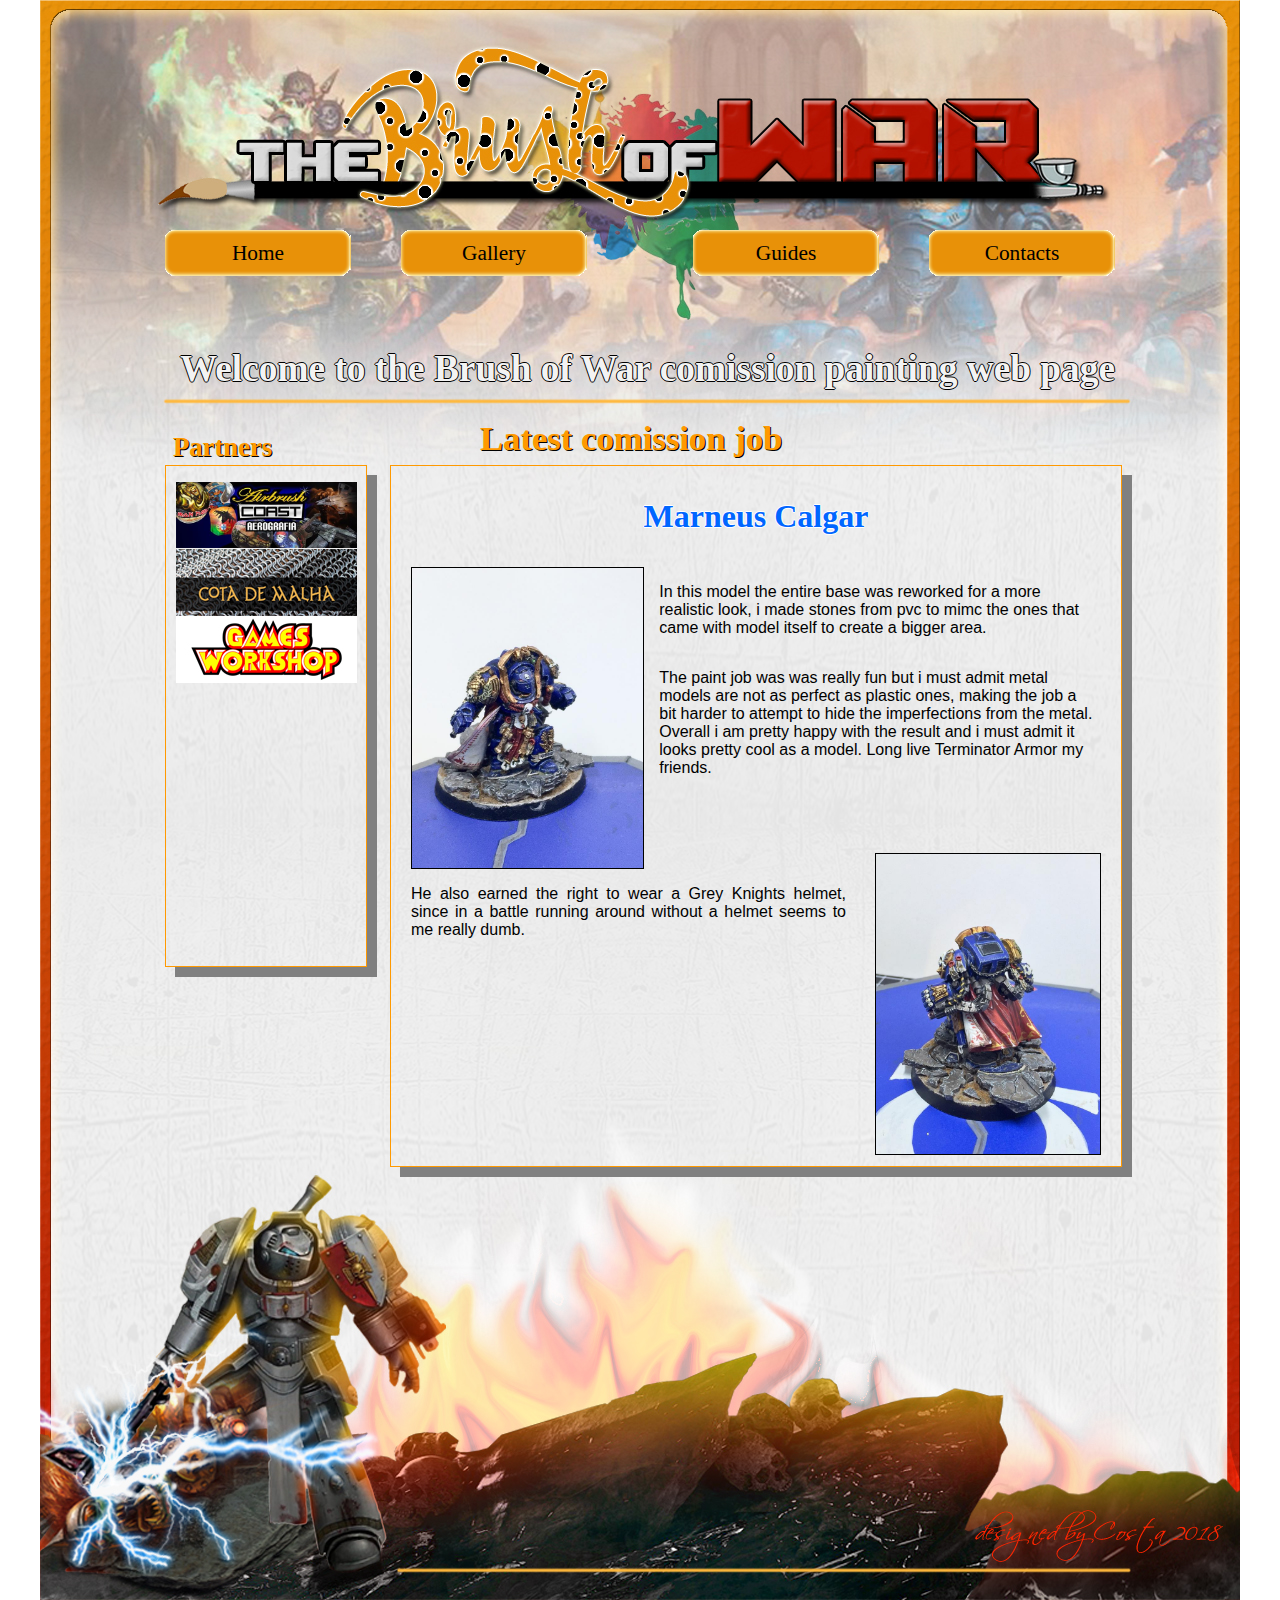
<file: index.html>
﻿<!DOCTYPE html>
<html>

<head>
<meta content="text/html; charset=utf-8" http-equiv="Content-Type" />
<title>theBrushofWar</title>
</head>

<link rel="stylesheet" type="text/css" href="stylesheet.css">

<body width="1200px" height="1600">

	<div id="page">
		<div class="header"></div>
		<div class="button2"><a href="gallery.html">Gallery</a></div>
		<div class="button1"><a href="index.html">Home</a></div>
		<div class="button3"><a href="guides.html">Guides</a></div>
		<div class="button4"><a href="contacts.html">Contacts</a></div>
		<div><h1 class="welcome">Welcome to the Brush of War comission painting web page</h1></div>
		<!--<p>This website is intended for you to check out my work and give you all the details you require to contact me for ordering purposes</p>-->
		
		<div class="LatestJob">
		  <h2>Latest comission job</h2>
		  <h4 id="partners">Partners</h4>
		</div>
				
		<div id="divLinks">
		<p></p>
		<a id="sidelinks" href="https://www.facebook.com/cesar.costa.3304"><img src="images/10456048_526877414151407_7616799751008681418_n.jpg" width="181px"></a>
		<a id="sidelinks"><img src="images/cotademalha.jpg"></a>
		<a id="sidelinks" href="https://www.games-workshop.com/"><img src="images/games workshop.jpg"></a>
		</div>
		
		<div id="divMainInfoContent">
		  <h3 id="latestJobName">Marneus Calgar</h3>
		  <img class="img1" src="images/calgar 5.jpg">
		  <p id="pMainInfo">In this model the entire base was reworked for a more realistic look, i made stones from pvc to mimc the ones that came with model itself to create a bigger area.</p>
		  <p id="pMainInfo">&nbsp;</p>
		  <p id="pMainInfo">&nbsp;</p>
		  <p id="pMainInfo">The paint job was was really fun but i must admit metal models are not as perfect as plastic ones, making the job a bit harder to attempt to hide the imperfections from
		  	 the metal. Overall i am pretty happy with the result and i must admit it looks pretty cool as a model. Long live Terminator Armor my friends.</p>
		  <img class="img2" src="images/calgar 7.jpg">
		  <p id="pMainInfo2">He also earned the right to wear a Grey Knights helmet, since in a battle running around without a helmet seems to me really dumb.</p>
		</div>
	</div>

</body>

</html>
</file>
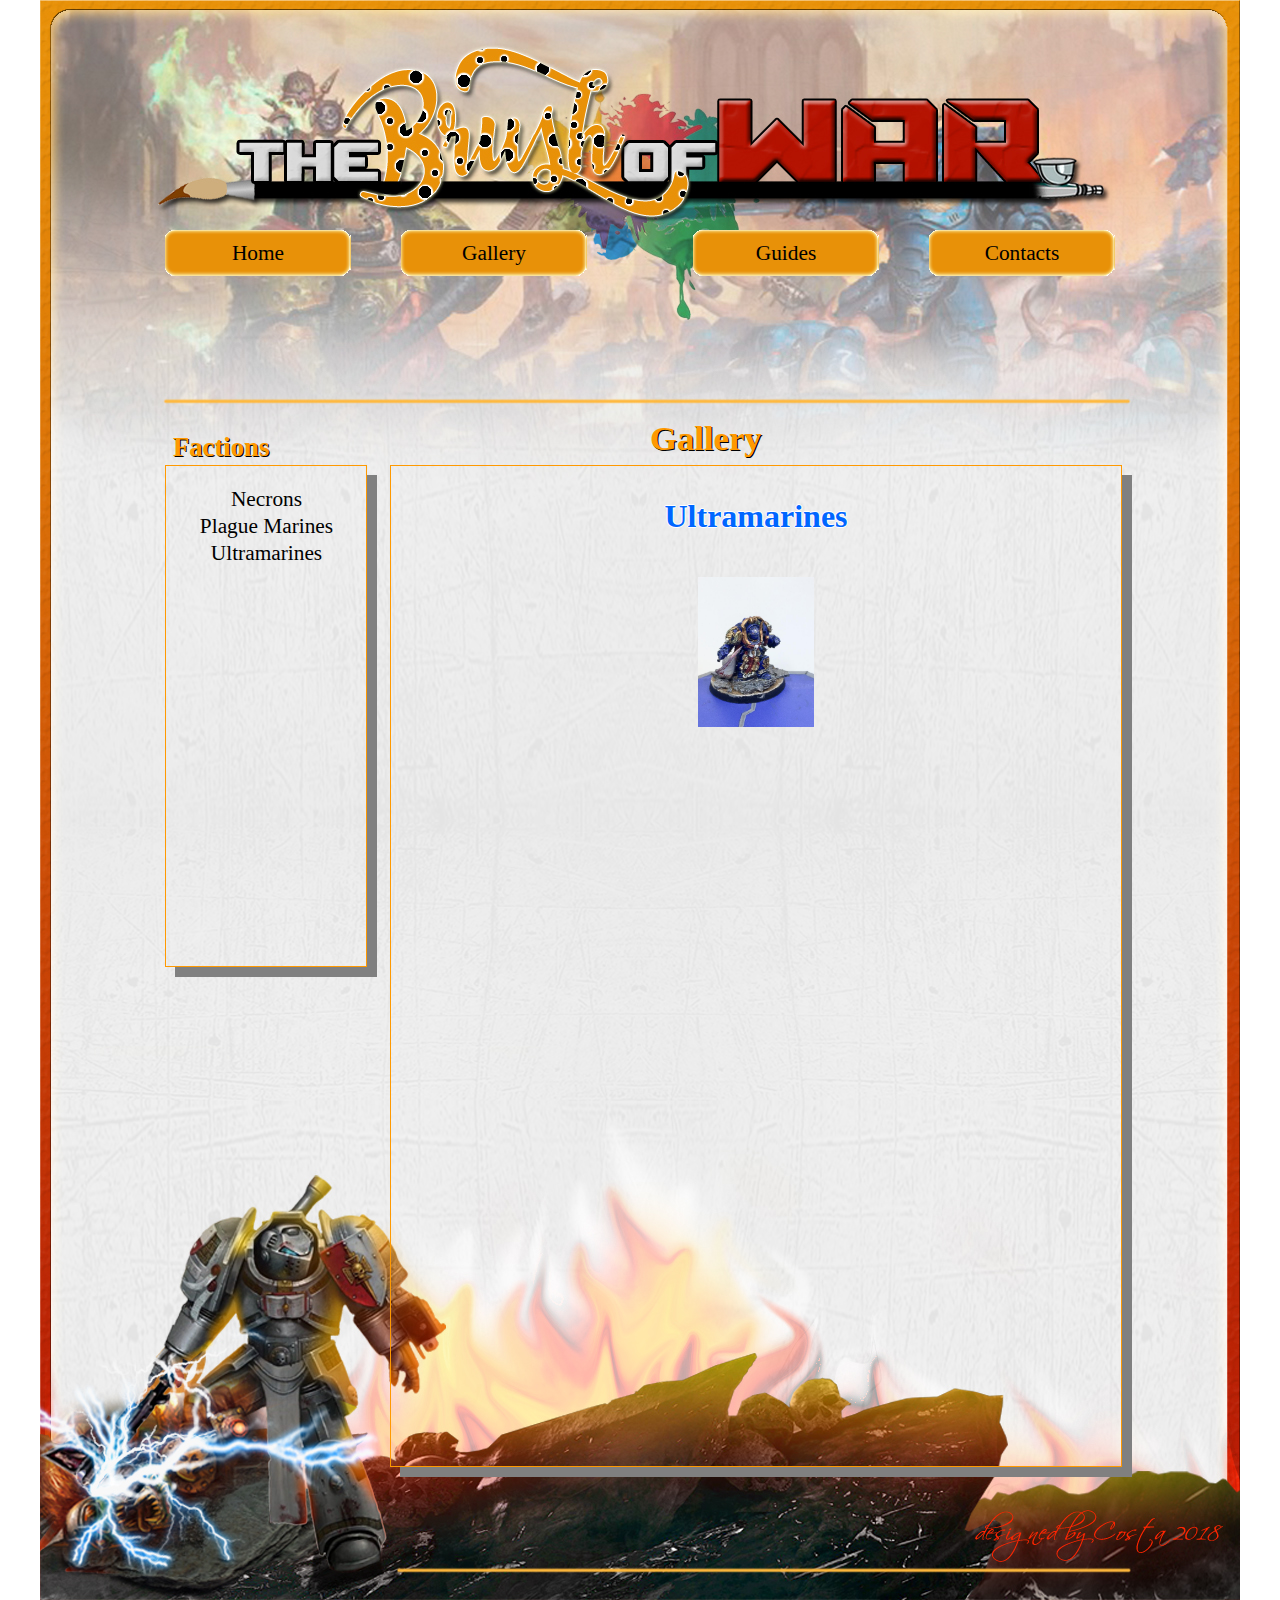
<file: Gallery Ultramarines 2.html>
﻿<!DOCTYPE html>
<html>

<head>
<meta content="text/html; charset=utf-8" http-equiv="Content-Type" />
<title>theBrushofWar</title>
</head>

<link rel="stylesheet" type="text/css" href="stylesheet.css">

<body width="1200px" height="1600">

	<div id="page">
		<div class="header"></div>
		<div class="button2"><a href="gallery.html">Gallery</a></div>
		<div class="button1"><a href="index.html">Home</a></div>
		<div class="button3"><a href="guides.html">Guides</a></div>
		<div class="button4"><a href="contacts.html">Contacts</a></div>
		<!--<div><h1 class="welcome">Welcome to the Brush of War comission painting web page</h1></div>
	    <p>This website is intended for you to check out my work and give you all the details you require to contact me for ordering purposes</p>-->
		
		<div class="LatestJob">
		  <h2 id="gallerytext">Gallery</h2>
		  <h4 id="partners">Factions</h4>
		</div>
				
		<div id="divLinks">
		<p>&nbsp;</p>
		<a id="sidelinks" class="sidelinkfont">Necrons</a>
		<a id="sidelinks" class="sidelinkfont">Plague Marines</a>
		<a id="sidelinks" class="sidelinkfont" href="Gallery Ultramarines.html">Ultramarines</a>
		</div>
		
		<div id="galleryDivMainInfo">
		  <h3 id="GalUltraTitle">Ultramarines</h3>
		  <img class="imggallerysmall" id="myImg" src="images/calgar 5.jpg">
		</div>		
	</div>

</body>

</html>
</file>
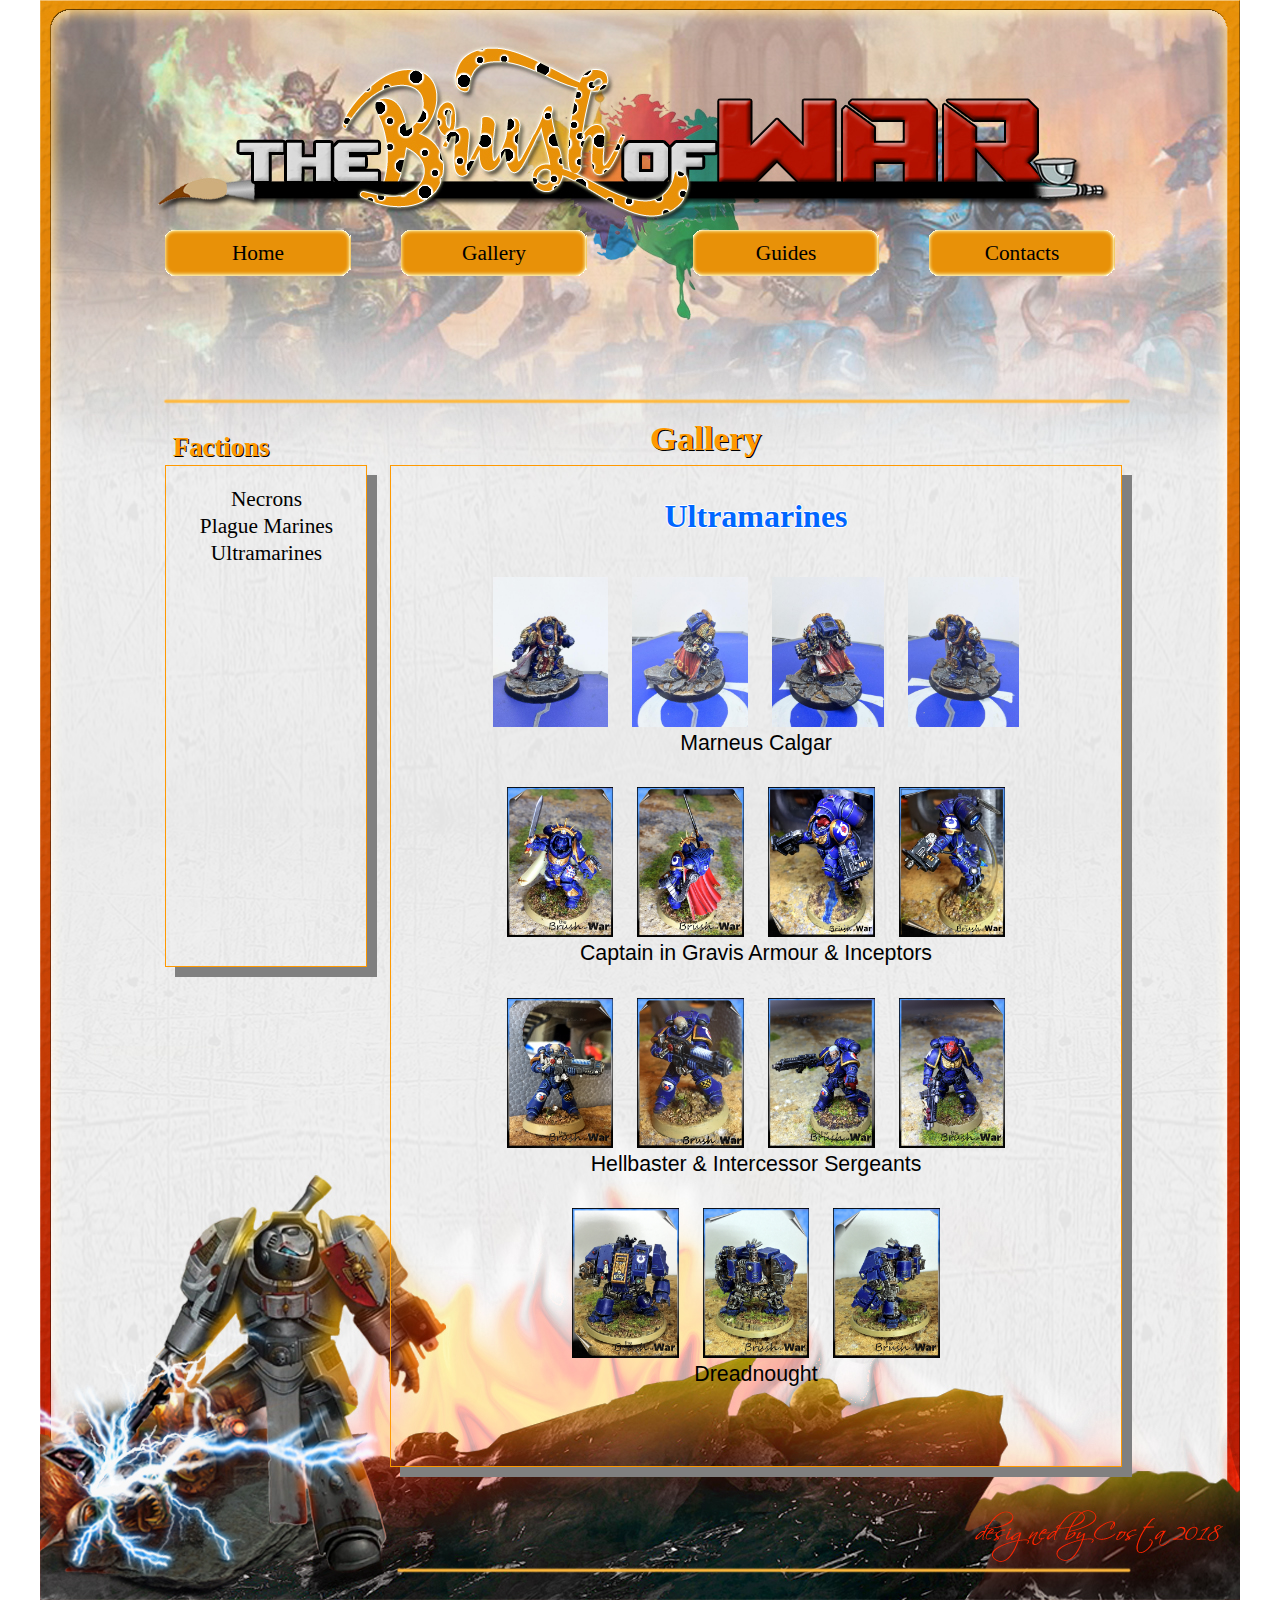
<file: Gallery Ultramarines.html>
﻿<!DOCTYPE html>
<html>

<head>
<meta content="text/html; charset=utf-8" http-equiv="Content-Type" />
<title>theBrushofWar</title>
</head>

<link rel="stylesheet" type="text/css" href="stylesheet.css">

<body width="1200px" height="1600">

	<div id="page">
		<div class="header"></div>
		<div class="button2"><a href="gallery.html">Gallery</a></div>
		<div class="button1"><a href="index.html">Home</a></div>
		<div class="button3"><a href="guides.html">Guides</a></div>
		<div class="button4"><a href="contacts.html">Contacts</a></div>
		<!--<div><h1 class="welcome">Welcome to the Brush of War comission painting web page</h1></div>
	    <p>This website is intended for you to check out my work and give you all the details you require to contact me for ordering purposes</p>-->
		
		<div class="LatestJob">
		  <h2 id="gallerytext">Gallery</h2>
		  <h4 id="partners">Factions</h4>
		</div>
				
		<div id="divLinks">
		<p>&nbsp;</p>
		<a id="sidelinks" class="sidelinkfont">Necrons</a>
		<a id="sidelinks" class="sidelinkfont">Plague Marines</a>
		<a id="sidelinks" class="sidelinkfont" href="Gallery Ultramarines.html">Ultramarines</a>
		</div>
		
		<div id="galleryDivMainInfo">
		  <h3 id="GalUltraTitle">Ultramarines</h3>
		  <img class="imggallerysmall" id="imgto" src="images/calgar 5.jpg">
		  <img class="imggallerysmall" src="images/calgar 6.jpg">
		  <img class="imggallerysmall" src="images/calgar 7.jpg">
		  <img class="imggallerysmall" src="images/calgar 8.jpg">
		  <p class="galleryfototext">Marneus Calgar</p>
		  <img class="imggallerysmall" src="images/Captain in gravis armour 1.jpg">
		  <img class="imggallerysmall" src="images/Captain in gravis armour 2.JPG">
		  <img class="imggallerysmall" src="images/Inceptor Captain.JPG">
		  <img class="imggallerysmall" src="images/Inceptor1.jpg">
		  <p class="galleryfototext">Captain in Gravis Armour & Inceptors</p>
		  <img class="imggallerysmall" src="images/Hellblaster sergeant.jpg">
		  <img class="imggallerysmall" src="images/Hellblaster sergeant 2.JPG">
		  <img class="imggallerysmall" src="images/Intercessor Sergeant 1.jpg">
		  <img class="imggallerysmall" src="images/Intercessor Sergeant 2.jpg">
		  <p class="galleryfototext">Hellbaster & Intercessor Sergeants</p>
		  <img class="imggallerysmall" src="images/Dread 1.jpg">
		  <img class="imggallerysmall" src="images/Dread 2.jpg">
		  <img class="imggallerysmall" src="images/Dread 3.jpg">
		  <p class="galleryfototext">Dreadnought</p>
		</div>
		
	</div>

</body>

</html>
</file>
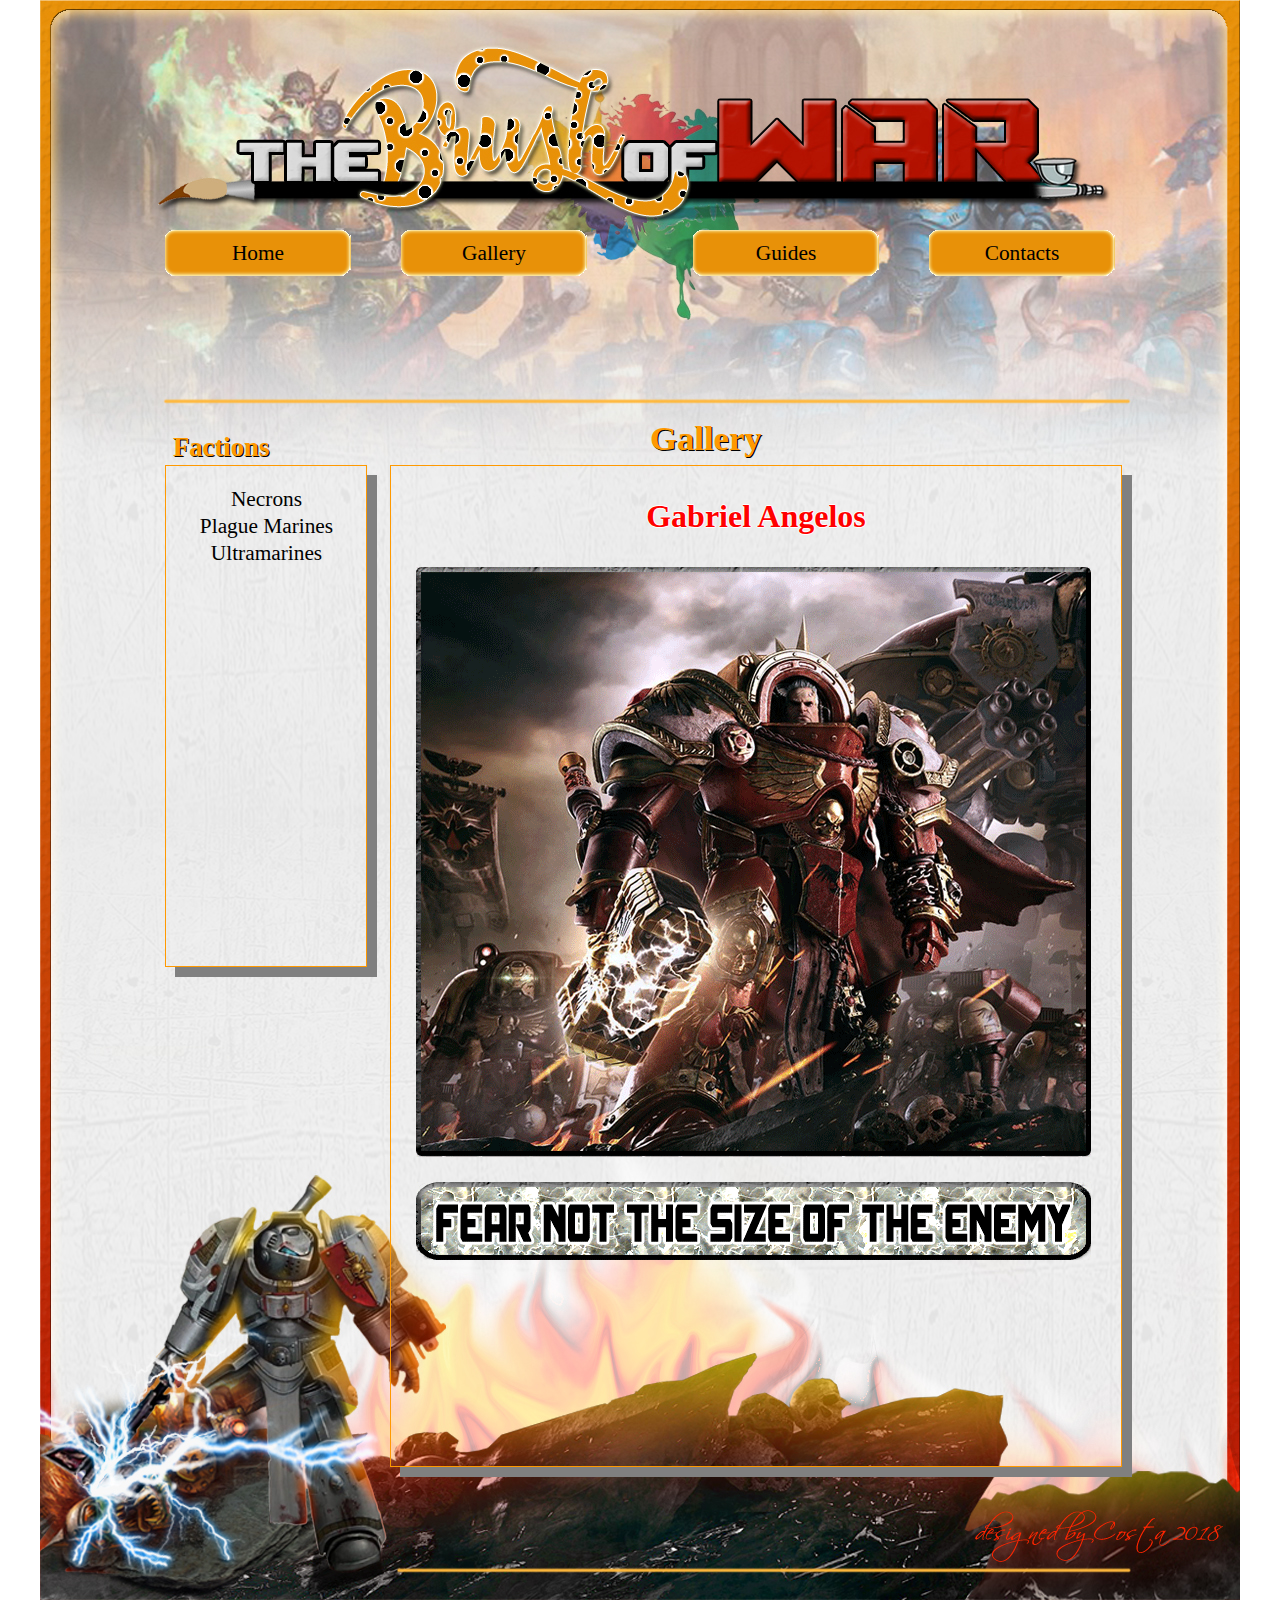
<file: gallery.html>
﻿<!DOCTYPE html>
<html>

<head>
<meta content="text/html; charset=utf-8" http-equiv="Content-Type" />
<title>theBrushofWarGallery</title>
</head>

<link rel="stylesheet" type="text/css" href="stylesheet.css">

<body width="1200px" height="1600">

	<div id="page">
		<div class="header"></div>
		<div class="button2"><a href="gallery.html">Gallery</a></div>
		<div class="button1"><a href="index.html">Home</a></div>
		<div class="button3"><a href="guides.html">Guides</a></div>
		<div class="button4"><a href="contacts.html">Contacts</a></div>
		<!--<div><h1 class="welcome">Welcome to the Brush of War comission painting web page</h1></div>
	    <p>This website is intended for you to check out my work and give you all the details you require to contact me for ordering purposes</p>-->
		
		<div class="LatestJob">
		  <h2 id="gallerytext">Gallery</h2>
		  <h4 id="partners">Factions</h4>
		</div>
				
		<div id="divLinks">
		<p>&nbsp;</p>
		<a id="sidelinks" class="sidelinkfont">Necrons</a>
		<a id="sidelinks" class="sidelinkfont">Plague Marines</a>
		<a id="sidelinks" class="sidelinkfont" href="Gallery Ultramarines.html">Ultramarines</a>
		</div>
		
		<div id="galleryDivMainInfo">
		  <h3 id="angelosname">Gabriel Angelos</h3>
		  <img id="angelospic" src="images/Angelos.gif">
		  <p id="pMainInfo"></p>
		  <p id="pMainInfo">&nbsp;</p>
		  <p id="pMainInfo">&nbsp;</p>
		  <p id="pMainInfo"></p>
		  <img id="angelosquote" src="images/Angelos quote.gif">
		  <p id="pMainInfo2"></p>
		</div>
		
	</div>

</body>

</html>
</file>
<file: stylesheet.css>
﻿body {
    background-image:url('images/Background.jpg');
    background-repeat:no-repeat;
	padding: 0;
    margin: auto;
	background-position:center;
	width:1200px;
	height:1600px;
	text-align:center;
}

#page { 
     width:1200px;
     height:1600px;
     margin:auto;
     position:absolute;
}

.header {
	width:1080px;
	height:272px;
	margin: 50px 0 0 60px;
	float:left;
}

.button1 {
	background-image:url('images/Button1.gif');
	width:186px;
	height:46px;
	position:absolute;
	top:230px;
	left:125px;
	float:left;
	z-index:auto;
	text-align:center;

}

.button2 {
	background-image:url('images/Button1.gif');
	width:186px;
	height:46px;
	position:absolute;
	top:230px;
	left:361px;
	float:left;
	z-index:auto;
	text-align:center;

}

.button3 {
	background-image:url('images/Button1.gif');
	width:186px;
	height:46px;
	position:absolute;
	top:230px;
	left:653px;
	float:left;
	z-index:auto;
	text-align:center;
	}

.button4 {
	background-image:url('images/Button1.gif');
	width:186px;
	height:46px;
	position:absolute;
	top:230px;
	left:889px;
	float:left;
	z-index:auto;
	text-align:center;
}

div a {
	text-decoration:none;
	font-family:"Mechfire";
	font-size:16pt;
	color:black;
	line-height:46px;
	}
	
.welcome {
    font-family:Calson Antique;
    font-size:28pt;
    color:#F3F3F3;
    text-shadow: -1px 0 black, 0 1px black, 1px 0 black, 0 -1px black;
    float:left;
    margin-left:140px;
    }
    
p {
	text-align:center;
	font-family:"Franklin Gothic Medium", "Arial Narrow", Arial, sans-serif;
}

h2 {
    font-family:Mechfire;
	font-size:26pt;
    color:#FF9900;
	font-weight:bolder;
	}
	
h3 {
	font-family:Mechfire;
	font-size:24pt;
	text-align:center;
}

h4 {
	font-family:Mechfire;
	font-size:20pt;
	text-align:center;
	color:#FF9900;
}

	
.LatestJob {
	position:absolute;
	left:440px;
	text-align:center;
	margin-top:0;
	text-shadow:1px 1px black;
	top:390px;
}

#GalUltraTitle {
	text-shadow:-1px 0 white, 0 1px white, 1px 0 white, 0 -1px white;    
	color:#0066FF;
    opacity:1;
    z-index:3;
    text-align:center;
}

#latestJobName {
	text-shadow:-1px 0 white, 0 1px white, 1px 0 white, 0 -1px white;    
	color:#0066FF;
    opacity:1;
    z-index:3;
    text-align:center;
}

#angelosname {
	text-shadow:-1px 0 white, 0 1px white, 1px 0 white, 0 -1px white;    
    color:#FF0000;
    z-index:3;
    text-align:center;
}


#divLinks {
	position:absolute;
	top:465px;
	left:125px;
	width:200px;
	height:500px;
	float:left;
	border-style:solid;
	border-color:#FF9900;	
	border-width:thin;
	box-shadow:10px 10px grey;
}

#sidelinks {
	width:181px;
	height:67px;
	vertical-align:middle;
	position:relative;
	left:10px;
	float:left;
}

#divMainInfoContent {
	width:730px;
	height:700px;
    position:absolute;
	top:465px;
	left:350px;
	float:right;
	border-style:solid;
	border-color:#FF9900;	
	border-width:thin;
	box-shadow:10px 10px grey;
}


.img1 {
	height:300px;
	position:relative;
	float:left;
	left:20px;
	border-color:orange;
	border:thin;
	border-style:solid;
	opacity:1;
	vertical-align:middle;
}

.img2 {
	height:300px;
	position:relative;
	float:right;
	right:20px;
	top:60px;
	border-color:orange;
	border:thin;
	border-style:solid;
	opacity:1;
	vertical-align:middle;
}

.imggallerysmall {
	height:150px;
	margin-left:10px;
	margin-right:10px;
	margin-top:10px;
	margin-bottom:10px;
}

#pMainInfo {
	font-family:"Franklin Gothic Medium", "Arial Narrow", Arial, sans-serif;
	position:relative;
	font-size:12pt;
	float:left;
	max-width:435px;
	text-align:left;
	left:35px;
}

#pMainInfo2 {
	font-family:"Franklin Gothic Medium", "Arial Narrow", Arial, sans-serif;
	position:relative;
	float:left;
	max-width:435px;
	text-align:justify;
	left:20px;
}


#galleryDivLinks {
	background-image:url('images/gallerylist.gif');
	position:relative;
	top:500px;
	left:125px;
	width:200px;
	height:505px;
	float:left;
	background-color:#EFEFEF;	
	background-repeat:no-repeat;
	border-style:solid;
	border-color:#FF9900;	
	border-width:thin;
	box-shadow:10px 10px grey;

}

#galleryDivMainInfo {
	width:730px;
	height:1000px;
	position:absolute;
	top:465px;
	left:350px;
	float:right;
	border-style:solid;
	border-color:#FF9900;	
	border-width:thin;
	box-shadow:10px 10px grey;
	text-align:center;
}


#partners {
	position:relative;
	right:307px;
	top:-90px;
	float:left;
}

.sidelinkfont {
	font-family:Georgia;
	font-size:16pt;
	color:black;
	margin-top:-20%;
}

#gallerytext {
    font-family:Mechfire;
	font-size:26pt;
    color:#FF9900;
	font-weight:bolder;
	margin-left:170px;
	}

#angelospic {
    position:relative;
	left:25px;
	float:left;
}

#angelosquote {
	position:relative;
	left:25px;
	top:25px;
	float:left;	
}

.galleryfototext {
	margin-top:-10px;
	font-family:"Franklin Gothic Medium", "Arial Narrow", Arial, sans-serif;
	font-size:16pt;
}
</file>
